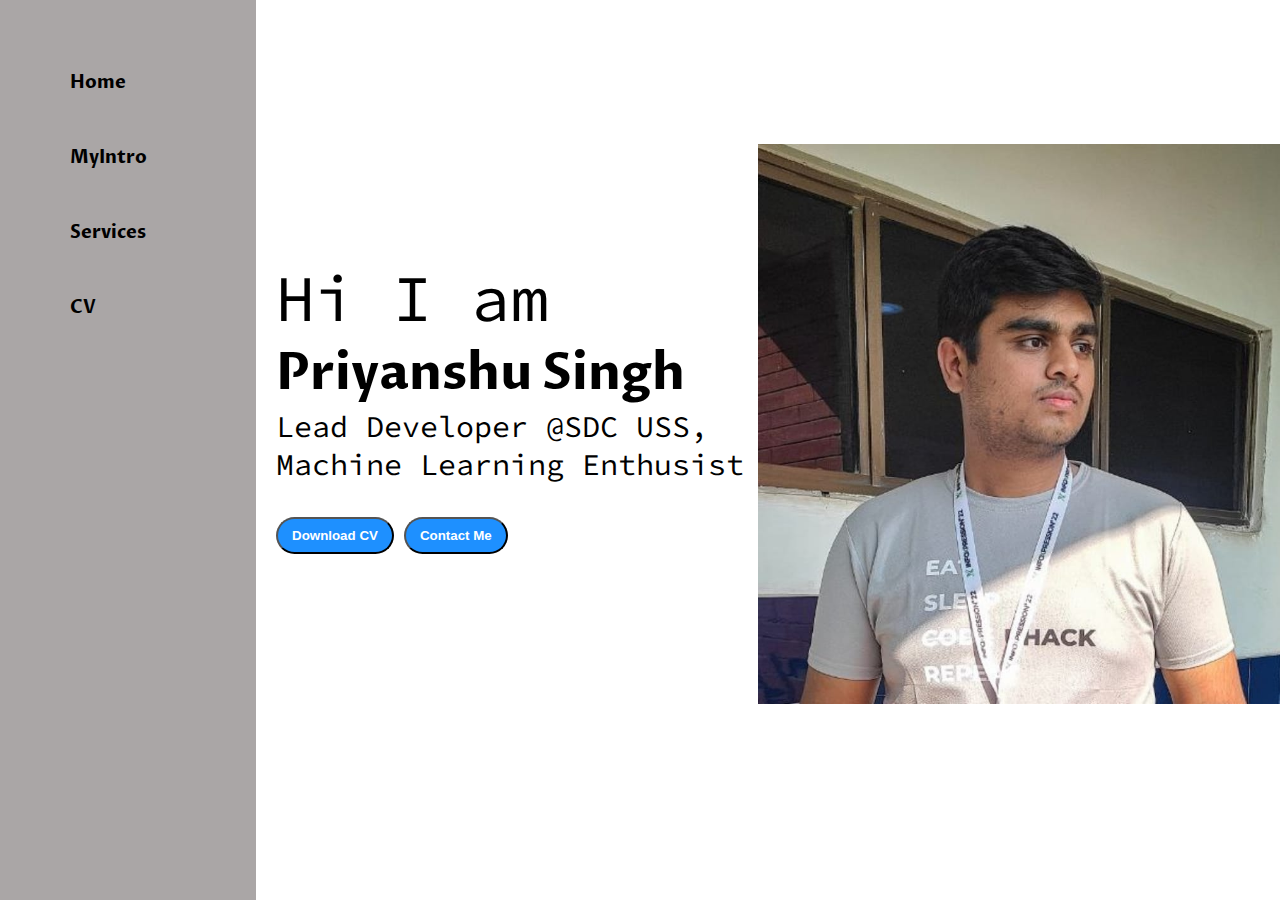
<file: index.html>
<!DOCTYPE html>
<html lang="en">
<head>
    <meta charset="UTF-8">
    <meta http-equiv="X-UA-Compatible" content="IE=edge">
    <meta name="viewport" content="width=device-width, initial-scale=1.0">
    <title>Priyanshu Singh - Developer at SDC USS, Machine Learning Enthusist</title>
    <link rel="stylesheet" href="style.css">
</head>  
<body> 
    <div class="container">
        <div class="sidebar"> 
            <nav>
                <ul>
                 <li>Home</li> 
                 <li>MyIntro</li>  
                 <li>Services</li>
                 <li>CV</li>
                </ul>
            </nav>
        </div>
    <div class="main">
        <div class="infocontainer">
            <div class="devInfo">
                <div class="Hello">Hi I am </div>
                <div class="name">Priyanshu Singh</div>
                <div class="about">Lead Developer @SDC USS, Machine Learning Enthusist</div>
                <div class="buttons">
                    <button>Download CV</button>
                    <button>Contact Me  </button>
                </div>
            </div> 
            <div class="devPic"><img src="dev (2).jpeg" alt="Priyanshu Singh"</div>

        </div>
        </div>
    </div>
</body>
</html>
</file>
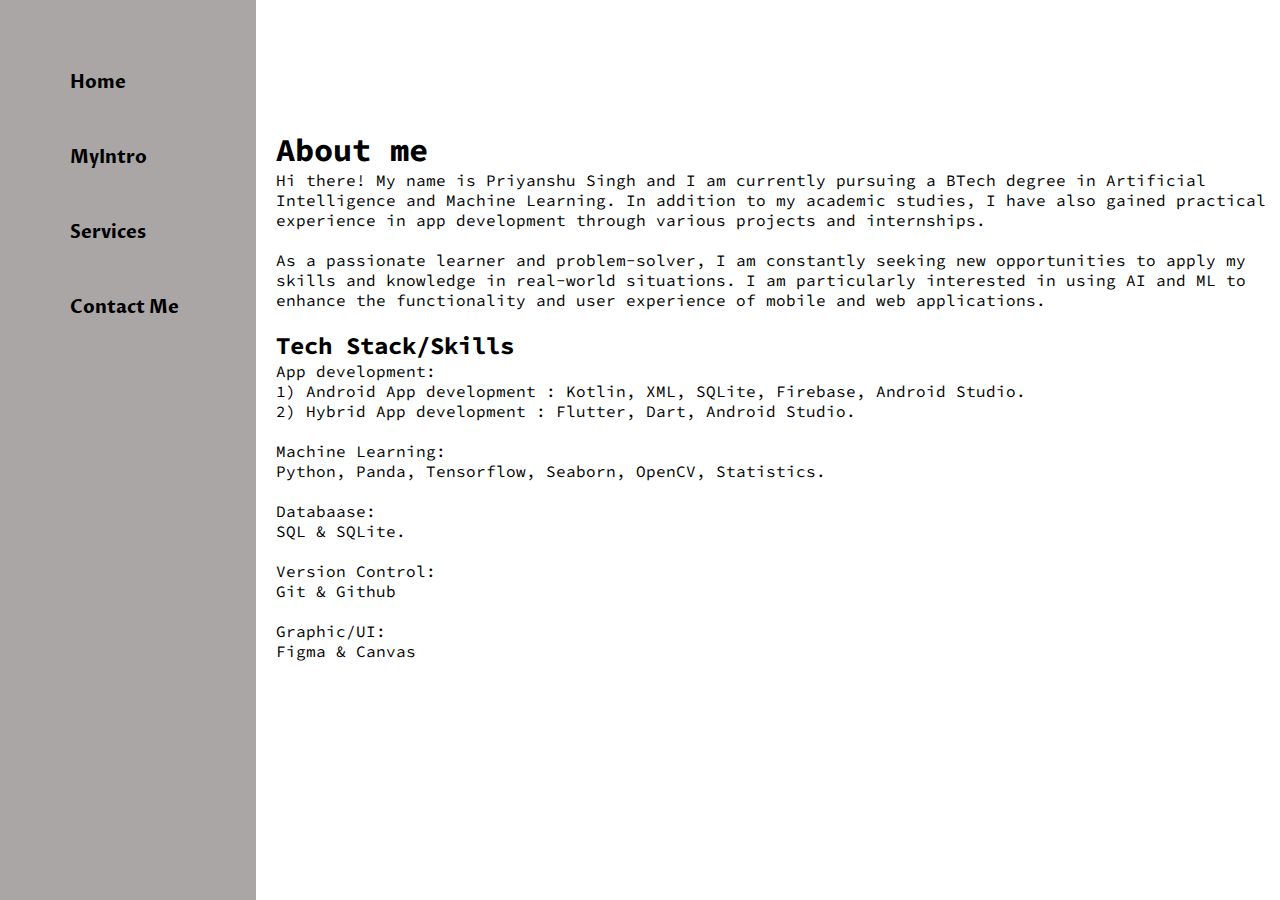
<file: intro.html>
<!DOCTYPE html>
<html lang="en">
<head>
    <meta charset="UTF-8">
    <meta http-equiv="X-UA-Compatible" content="IE=edge">
    <meta name="viewport" content="width=device-width, initial-scale=1.0">
    <title>Priyanshu Singh - Developer at SDC USS, Machine Learning Enthusist</title>
    <link rel="stylesheet" href="style.css">
</head>  
<body> 
    <div class="container">
        <div class="sidebar"> 
            <nav>
                <ul>
                 <li><a href="/">Home</a></li> 
                 <li><a href="/intro.html">MyIntro</a></li>  
                 <li><a href="/services.html">Services</a></li>
                 <li><a href="/contact.html">Contact Me</a></li>
                </ul>
            </nav>
        </div>
    <div class="main">
        <div class="infocontainer">
            <div class="devInfo">
               <h1>About me</h1>
                <p>Hi there! My name is Priyanshu Singh and I am currently pursuing a BTech degree in Artificial Intelligence and Machine Learning. In addition to my academic studies, I have also gained practical experience in app development through various projects and internships.</p>
                <br>
                <p>As a passionate learner and problem-solver, I am constantly seeking new opportunities to apply my skills and knowledge in real-world situations. I am particularly interested in using AI and ML to enhance the functionality and user experience of mobile and web applications.</p>
                <br>
            <h2>Tech Stack/Skills</h2>
            <div class="skillcontainer">
                <div class="skill">
                    <p> App development:<br>  

                            1) Android App development : Kotlin, XML, SQLite, Firebase, Android Studio.<br>

                            2) Hybrid App development : Flutter, Dart, Android Studio.</p><br>

                            <p>Machine Learning:<br>

                            Python, Panda, Tensorflow, Seaborn, OpenCV, Statistics.</p><br>

                            <p> Databaase:<br>

                            SQL & SQLite.</p><br>

                            <p>Version Control:<br>

                            Git & Github</p><br>

                            <p>Graphic/UI:<br>

                            Figma & Canvas</p><br>
                        
                        
                    </p>
                </div>
            </div> 
        </div>
        </div>
    </div>
</body>
</html>
</file>
<file: style.css>
@import url('https://fonts.googleapis.com/css2?family=Proza+Libre&display=swap');
@import url('https://fonts.googleapis.com/css2?family=Source+Code+Pro&display=swap');

* {
    margin: 0;
    padding: 0;
}

.sidebar {
    background-color: rgb(170, 166, 166);
    width: 434px;
    font-family: 'Proza Libre', sans-serif;
    height: 100vh;
}

.sidebar nav {
    padding: 45px;

}

.sidebar nav li {
    list-style: none;
    font-size: 18px;
    padding: 25px;
    font-weight: bold;
}

.sidebar nav li a{
    text-decoration: none;
    color: black;
}

.main {
    /*background-color: aquamarine;*/
    width: 90vw;
}

.container {
    display: flex;
}

.infocontainer {
    /*background-color: red;*/
    height: 58vh;
    width: 80vw;
    margin: 144px auto;
    display: flex;
    justify-content: space-around;
}

.devInfo {
    display: flex;
    justify-content: center;
    flex-direction: column;
    font-family: 'Source Code Pro', monospace;
    margin-left: 20px;
}

.Hello {
    font-size: 65px;

}

.name {
    font-size: 50px;
    font-weight: bold;
    font-family: 'Proza Libre', sans-serif;

}

.about {
    font-size: 30px;

}

.buttons {
    margin-top: 34px;
}

.buttons button {
    padding: 9px 14px;
    border-radius: 22px;
    color: white;
    background-color: dodgerblue;
    font-weight: bold;
    font-size-adjust: 21px;
    margin: 0 3 px;
    cursor: pointer;
}

.buttons button:hover {
    background-color: white;
    color: dodgerblue;
}

.devPic img {
    width: 58vh;
}

.contactform{
    padding-top: 144px;
    padding: 0 34px;
    font-family: 'Proza Libre', sans-serif;

}
.contactform h1{
    font-family: 'Source Code Pro', monospace;
    text-align: center;
}

.contactform form div{
    padding: 10px 0;
    display: flex;
        flex-direction: column;
}
.contactform form div input{
    width:26vw;
    border-radius: 5px;
    margin: 6px 0 0 0;
    padding: 3px;
}
#emailHelp{
    font-size: 8px;
        color: midnightblue;
        margin: 0 5px;
}

#form-check{
    flex-direction: row;
}
#form-check input{
    width:24px;
    margin: 3px 0;
}

.skill{
    
}
</file>
